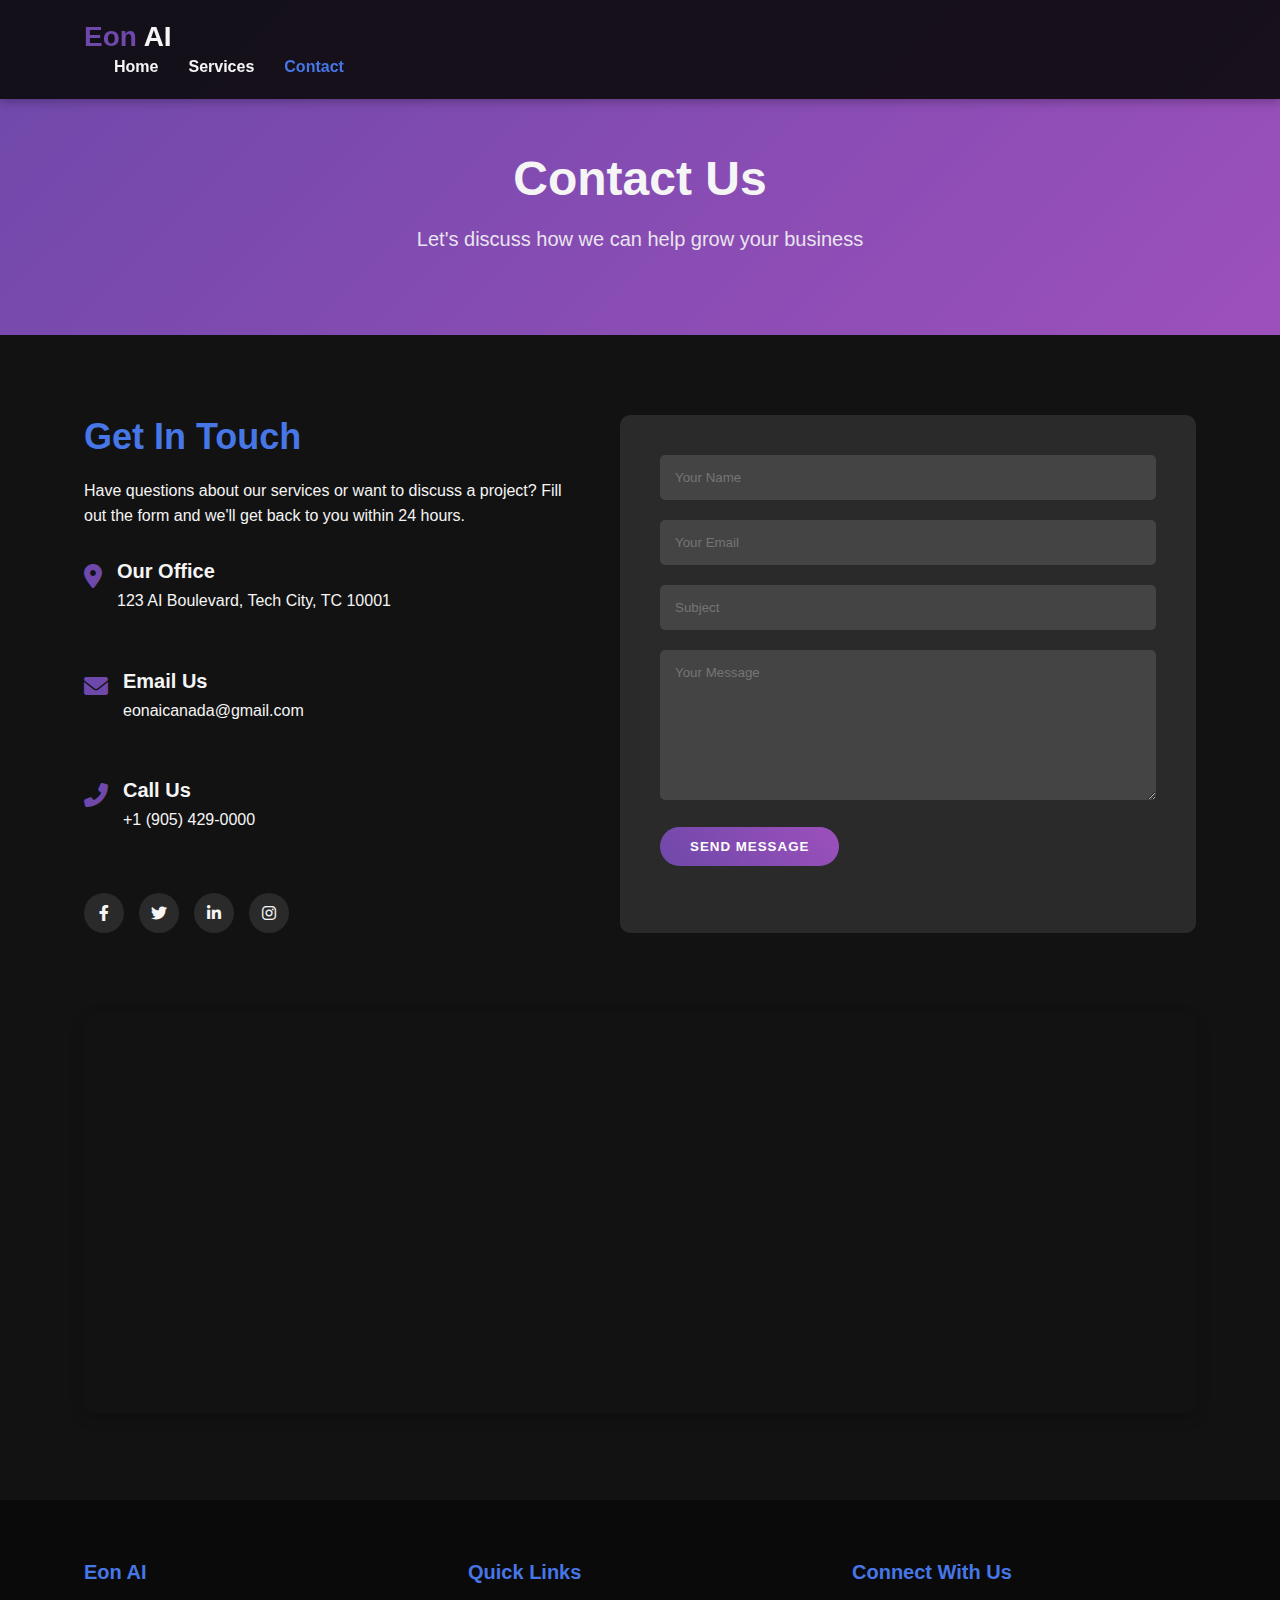
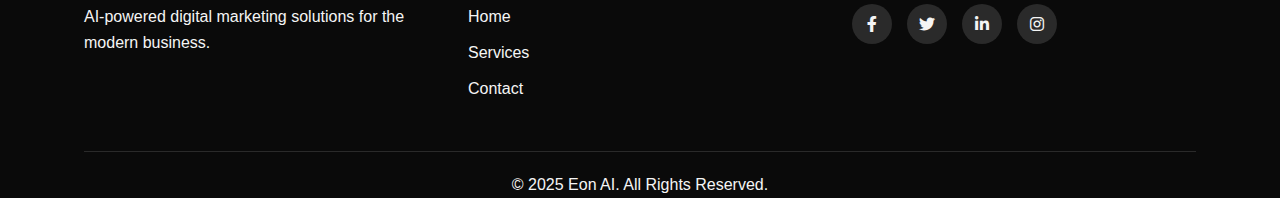
<file: contact.html>
<!DOCTYPE html>
<html lang="en">
<head>
    <meta charset="UTF-8">
    <meta name="viewport" content="width=device-width, initial-scale=1.0">
    <title>Contact Us - Eon AI</title>
    <link rel="stylesheet" href="styles.css">
    <link rel="stylesheet" href="https://cdnjs.cloudflare.com/ajax/libs/font-awesome/6.0.0-beta3/css/all.min.css">
</head>
<body>
    <header>
        <div class="container">
            <div class="logo">
                <h1><span>Eon</span> AI</h1>
            </div>
            <nav>
                <ul>
                    <li><a href="index.html">Home</a></li>
                    <li><a href="services.html">Services</a></li>
                    <li><a href="contact.html" class="active">Contact</a></li>
                </ul>
                <div class="menu-toggle">
                    <i class="fas fa-bars"></i>
                </div>
            </nav>
        </div>
    </header>

    <section class="page-hero">
        <div class="container">
            <h1>Contact Us</h1>
            <p>Let's discuss how we can help grow your business</p>
        </div>
    </section>

    <section class="contact">
        <div class="container">
            <div class="contact-info">
                <h2>Get In Touch</h2>
                <p>Have questions about our services or want to discuss a project? Fill out the form and we'll get back to you within 24 hours.</p>
                
                <div class="info-item">
                    <i class="fas fa-map-marker-alt"></i>
                    <div>
                        <h3>Our Office</h3>
                        <p>123 AI Boulevard, Tech City, TC 10001</p>
                    </div>
                </div>
                
                <div class="info-item">
                    <i class="fas fa-envelope"></i>
                    <div>
                        <h3>Email Us</h3>
                        <p>eonaicanada@gmail.com</p>
                    </div>
                </div>
                
                <div class="info-item">
                    <i class="fas fa-phone-alt"></i>
                    <div>
                        <h3>Call Us</h3>
                        <p>+1 (905) 429-0000</p>
                    </div>
                </div>
                
                <div class="social-links">
                    <a href="#"><i class="fab fa-facebook-f"></i></a>
                    <a href="#"><i class="fab fa-twitter"></i></a>
                    <a href="#"><i class="fab fa-linkedin-in"></i></a>
                    <a href="#"><i class="fab fa-instagram"></i></a>
                </div>
            </div>
            
            <div class="contact-form">
                <form>
                    <div class="form-group">
                        <input type="text" placeholder="Your Name" required>
                    </div>
                    <div class="form-group">
                        <input type="email" placeholder="Your Email" required>
                    </div>
                    <div class="form-group">
                        <input type="text" placeholder="Subject">
                    </div>
                    <div class="form-group">
                        <textarea placeholder="Your Message" rows="5" required></textarea>
                    </div>
                    <button type="submit" class="btn">Send Message</button>
                </form>
            </div>
        </div>
    </section>

    <section class="map">
        <div class="container">
            <iframe src="https://www.google.com/maps/embed?pb=!1m18!1m12!1m3!1d2048.1060281281893!2d78.02636955721148!3d30.308576340144413!2m3!1f0!2f0!3f0!3m2!1i1024!2i768!4f13.1!3m3!1m2!1s0x39092985fbc6fc49%3A0x7fd1f1add4d661a9!2s825G%2BG7Q%2C%20Vishwakarma%20Colony%2C%20Bhandari%20Bagh%2C%20Dehradun%2C%20Uttarakhand%20248001!5e0!3m2!1sen!2sin!4v1743414278034!5m2!1sen!2sin" allowfullscreen="" loading="lazy"></iframe>
        </div>
    </section>

    <footer>
        <div class="container">
            <div class="footer-content">
                <div class="footer-section">
                    <h3>Eon AI</h3>
                    <p>AI-powered digital marketing solutions for the modern business.</p>
                </div>
                <div class="footer-section">
                    <h3>Quick Links</h3>
                    <ul>
                        <li><a href="index.html">Home</a></li>
                        <li><a href="services.html">Services</a></li>
                        <li><a href="contact.html">Contact</a></li>
                    </ul>
                </div>
                <div class="footer-section">
                    <h3>Connect With Us</h3>
                    <div class="social-icons">
                        <a href="#"><i class="fab fa-facebook-f"></i></a>
                        <a href="#"><i class="fab fa-twitter"></i></a>
                        <a href="#"><i class="fab fa-linkedin-in"></i></a>
                        <a href="#"><i class="fab fa-instagram"></i></a>
                    </div>
                </div>
            </div>
            <div class="footer-bottom">
                <p>&copy; 2025 Eon AI. All Rights Reserved.</p>
            </div>
        </div>
    </footer>

    <script>
        document.querySelector('.menu-toggle').addEventListener('click', function() {
            document.querySelector('nav ul').classList.toggle('active');
        });
    </script>
</body>
</html>
</file>
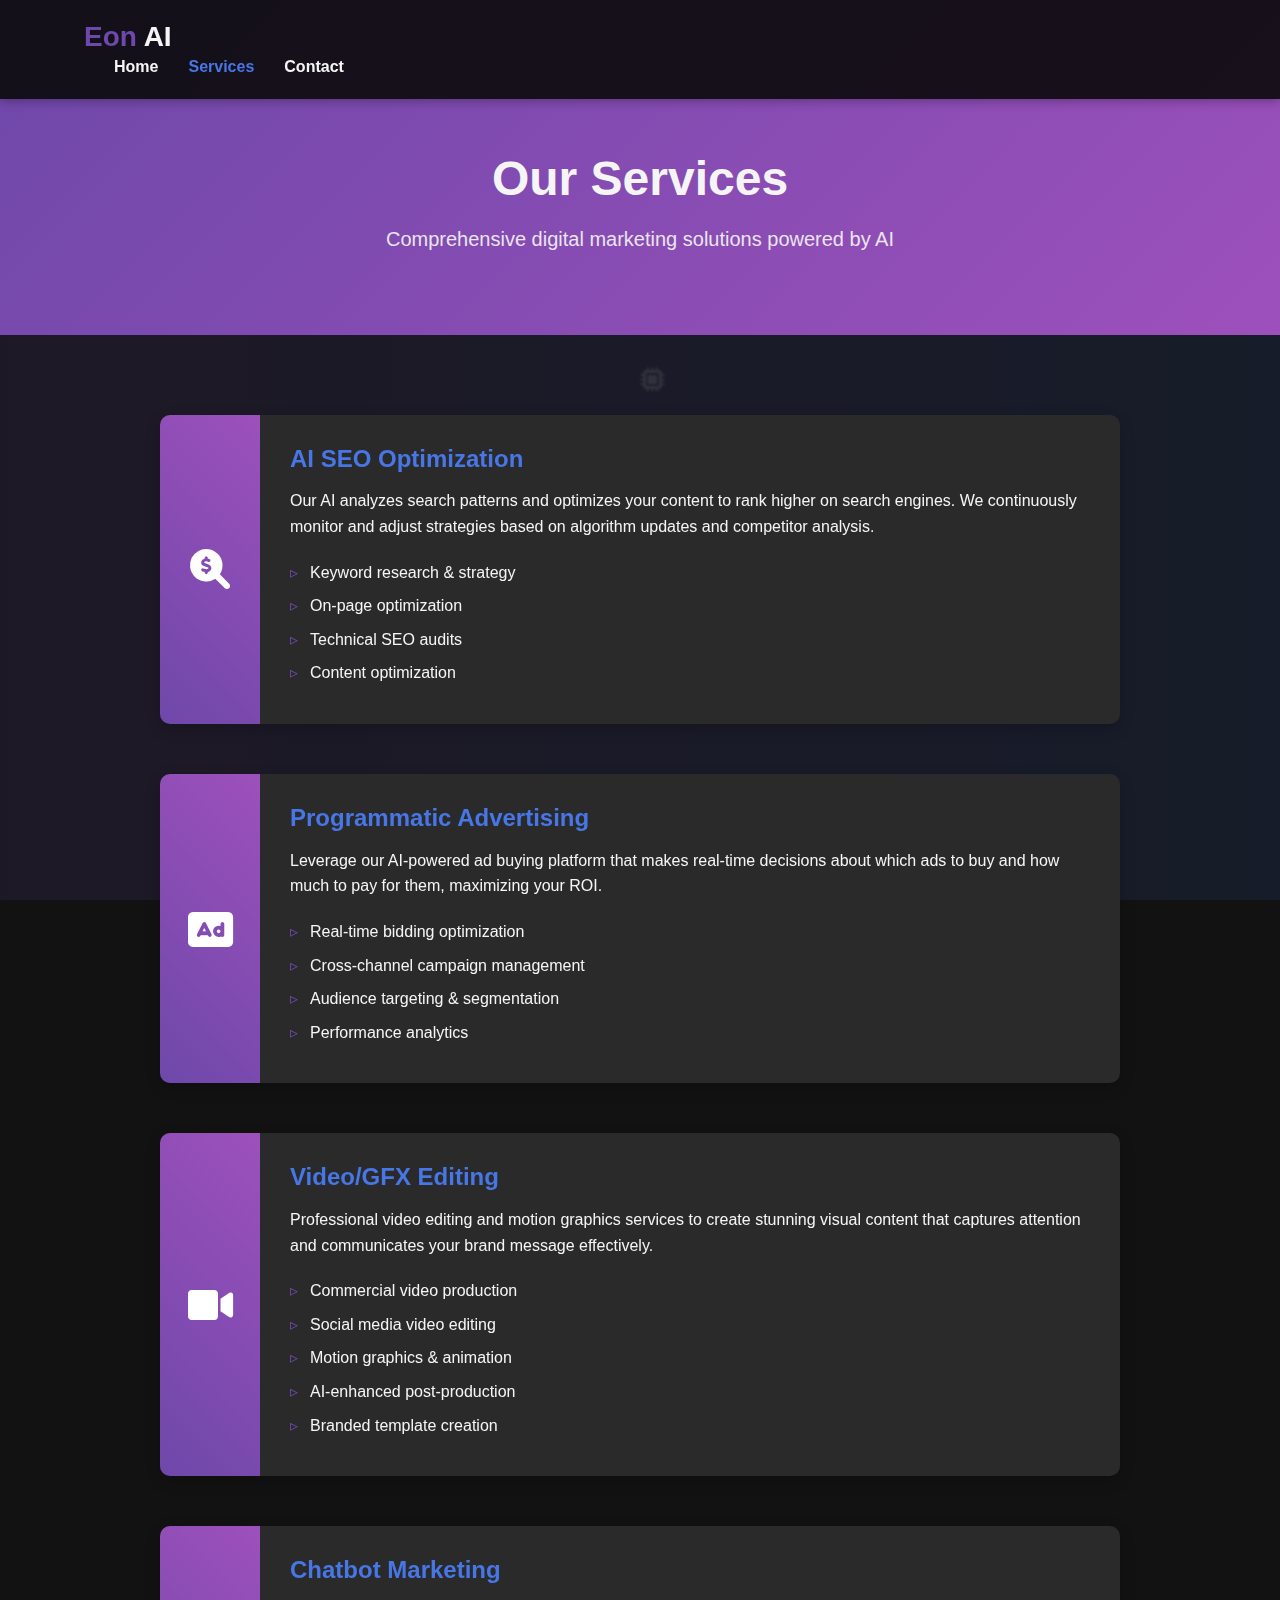
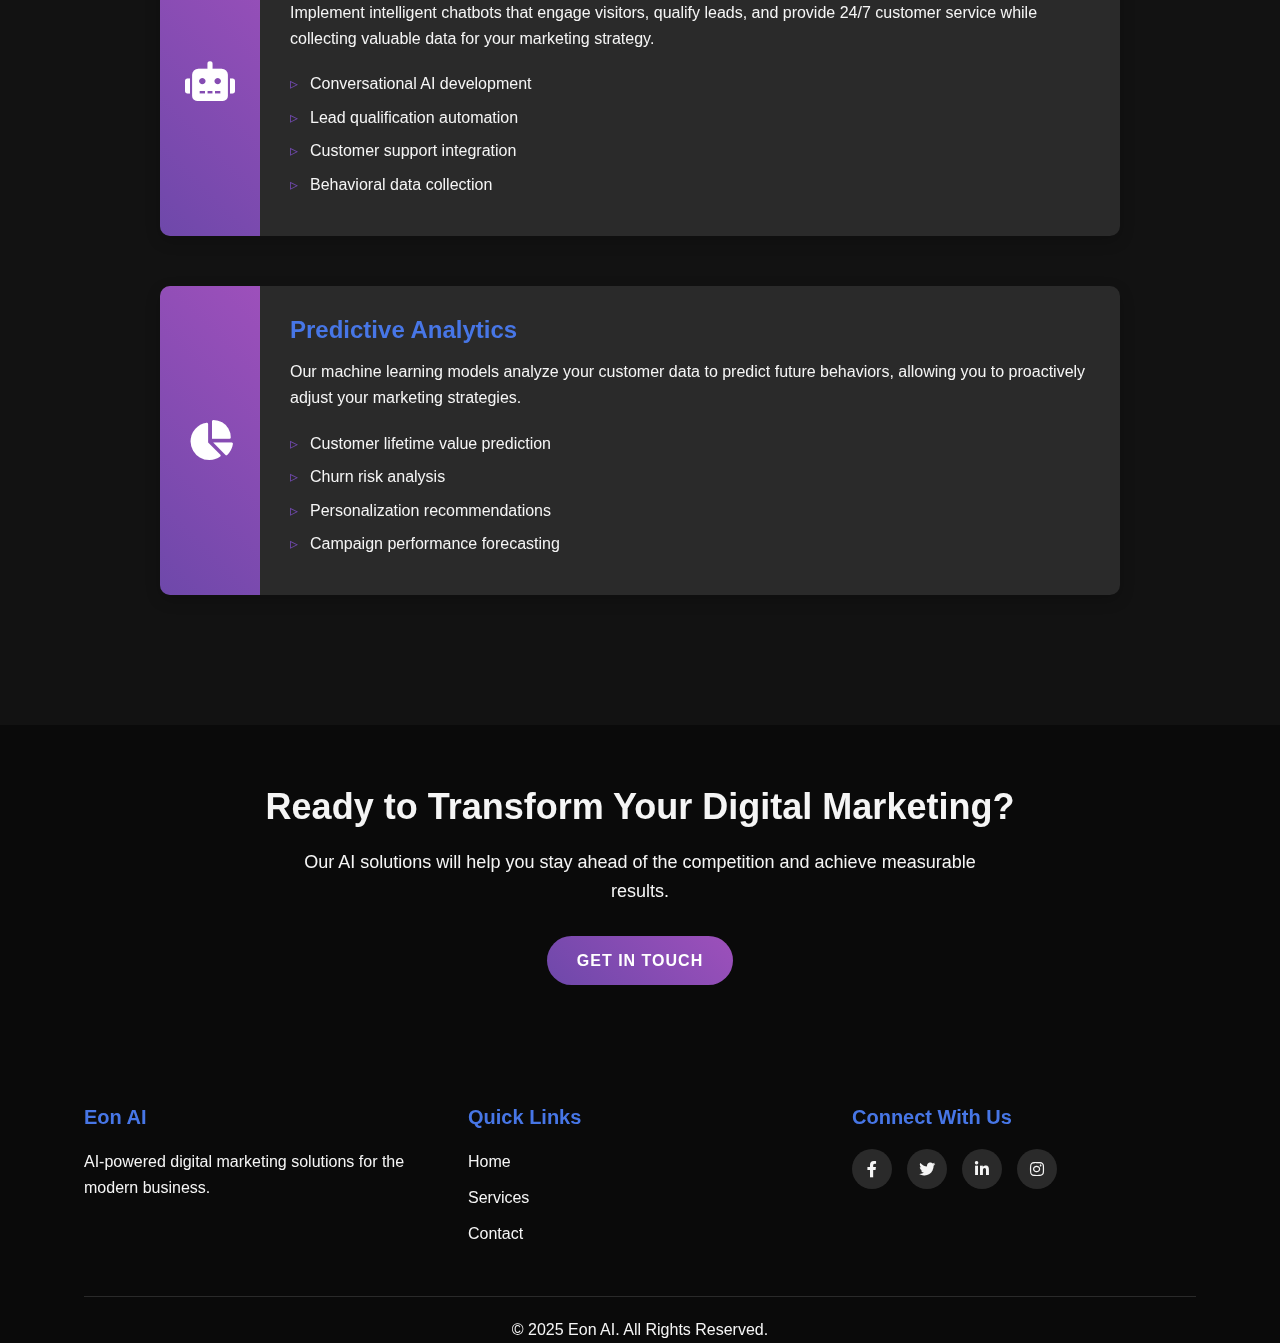
<file: services.html>
<!DOCTYPE html>
<html lang="en">
<head>
    <meta charset="UTF-8">
    <meta name="viewport" content="width=device-width, initial-scale=1.0">
    <title>Our Services - Eon AI</title>
    <link rel="stylesheet" href="styles.css">
    <link rel="stylesheet" href="https://cdnjs.cloudflare.com/ajax/libs/font-awesome/6.0.0-beta3/css/all.min.css">
    <style>
        /* Add these new styles to your existing CSS */
        body {
            position: relative;
            overflow-x: hidden;
        }
        
        /* Animated gradient waves */
        .wave-bg {
            position: fixed;
            bottom: 0;
            left: 0;
            width: 100%;
            height: 100%;
            z-index: -2;
            opacity: 0.15;
        }
        
        .wave {
            position: absolute;
            bottom: 0;
            left: 0;
            width: 200%;
            height: 100%;
            background: linear-gradient(90deg, 
                rgba(110, 72, 170, 0.8) 0%, 
                rgba(71, 118, 230, 0.6) 50%, 
                rgba(110, 72, 170, 0.8) 100%);
            animation: wave 15s linear infinite;
        }
        
        .wave:nth-child(2) {
            animation-delay: -5s;
            opacity: 0.5;
        }
        
        .wave:nth-child(3) {
            animation-delay: -10s;
            opacity: 0.3;
        }
        
        @keyframes wave {
            0% { transform: translateX(0); }
            100% { transform: translateX(-50%); }
        }
        
        /* Floating AI elements */
        .floating-elements {
            position: fixed;
            top: 0;
            left: 0;
            width: 100%;
            height: 100%;
            z-index: -1;
            overflow: hidden;
        }
        
        .floating-element {
            position: absolute;
            opacity: 0.1;
            filter: blur(1px);
        }
        
        .floating-element:nth-child(1) {
            top: 20%;
            left: 10%;
            font-size: 30px;
            animation: float 15s ease-in-out infinite;
        }
        
        .floating-element:nth-child(2) {
            top: 60%;
            left: 80%;
            font-size: 40px;
            animation: float 18s ease-in-out infinite reverse;
        }
        
        .floating-element:nth-child(3) {
            top: 40%;
            left: 50%;
            font-size: 25px;
            animation: float 12s ease-in-out infinite;
        }
        
        .floating-element:nth-child(4) {
            top: 80%;
            left: 30%;
            font-size: 35px;
            animation: float 20s ease-in-out infinite reverse;
        }
        
        @keyframes float {
            0%, 100% { transform: translateY(0) rotate(0deg); }
            50% { transform: translateY(-40px) rotate(5deg); }
        }
        
        /* Glow effect for service cards */
        .service:hover {
            box-shadow: 0 0 25px rgba(110, 72, 170, 0.4);
        }
    </style>
</head>
<body>
    <!-- New background elements -->
    <div class="wave-bg">
        <div class="wave"></div>
        <div class="wave"></div>
        <div class="wave"></div>
    </div>
    
    <div class="floating-elements">
        <div class="floating-element"><i class="fas fa-robot"></i></div>
        <div class="floating-element"><i class="fas fa-brain"></i></div>
        <div class="floating-element"><i class="fas fa-microchip"></i></div>
        <div class="floating-element"><i class="fas fa-chart-network"></i></div>
    </div>

    <header>
        <div class="container">
            <div class="logo">
                <h1><span>Eon</span> AI</h1>
            </div>
            <nav>
                <ul>
                    <li><a href="index.html">Home</a></li>
                    <li><a href="services.html" class="active">Services</a></li>
                    <li><a href="contact.html">Contact</a></li>
                </ul>
                <div class="menu-toggle">
                    <i class="fas fa-bars"></i>
                </div>
            </nav>
        </div>
    </header>

    <section class="page-hero">
        <div class="container">
            <h1>Our Services</h1>
            <p>Comprehensive digital marketing solutions powered by AI</p>
        </div>
    </section>

    <section class="services">
        <div class="container">
            <div class="service">
                <div class="service-icon">
                    <i class="fas fa-search-dollar"></i>
                </div>
                <div class="service-content">
                    <h3>AI SEO Optimization</h3>
                    <p>Our AI analyzes search patterns and optimizes your content to rank higher on search engines. We continuously monitor and adjust strategies based on algorithm updates and competitor analysis.</p>
                    <ul>
                        <li>Keyword research & strategy</li>
                        <li>On-page optimization</li>
                        <li>Technical SEO audits</li>
                        <li>Content optimization</li>
                    </ul>
                </div>
            </div>
            
            <div class="service">
                <div class="service-icon">
                    <i class="fas fa-ad"></i>
                </div>
                <div class="service-content">
                    <h3>Programmatic Advertising</h3>
                    <p>Leverage our AI-powered ad buying platform that makes real-time decisions about which ads to buy and how much to pay for them, maximizing your ROI.</p>
                    <ul>
                        <li>Real-time bidding optimization</li>
                        <li>Cross-channel campaign management</li>
                        <li>Audience targeting & segmentation</li>
                        <li>Performance analytics</li>
                    </ul>
                </div>
            </div>

            <div class="service">
                <div class="service-icon">
                    <i class="fas fa-video"></i>
                </div>
                <div class="service-content">
                    <h3>Video/GFX Editing</h3>
                    <p>Professional video editing and motion graphics services to create stunning visual content that captures attention and communicates your brand message effectively.</p>
                    <ul>
                        <li>Commercial video production</li>
                        <li>Social media video editing</li>
                        <li>Motion graphics & animation</li>
                        <li>AI-enhanced post-production</li>
                        <li>Branded template creation</li>
                    </ul>
                </div>
            </div>
            
            <div class="service">
                <div class="service-icon">
                    <i class="fas fa-robot"></i>
                </div>
                <div class="service-content">
                    <h3>Chatbot Marketing</h3>
                    <p>Implement intelligent chatbots that engage visitors, qualify leads, and provide 24/7 customer service while collecting valuable data for your marketing strategy.</p>
                    <ul>
                        <li>Conversational AI development</li>
                        <li>Lead qualification automation</li>
                        <li>Customer support integration</li>
                        <li>Behavioral data collection</li>
                    </ul>
                </div>
            </div>
            
            <div class="service">
                <div class="service-icon">
                    <i class="fas fa-chart-pie"></i>
                </div>
                <div class="service-content">
                    <h3>Predictive Analytics</h3>
                    <p>Our machine learning models analyze your customer data to predict future behaviors, allowing you to proactively adjust your marketing strategies.</p>
                    <ul>
                        <li>Customer lifetime value prediction</li>
                        <li>Churn risk analysis</li>
                        <li>Personalization recommendations</li>
                        <li>Campaign performance forecasting</li>
                    </ul>
                </div>
            </div>
        </div>
    </section>

    <section class="cta">
        <div class="container">
            <h2>Ready to Transform Your Digital Marketing?</h2>
            <p>Our AI solutions will help you stay ahead of the competition and achieve measurable results.</p>
            <a href="contact.html" class="btn">Get in Touch</a>
        </div>
    </section>

    <footer>
        <div class="container">
            <div class="footer-content">
                <div class="footer-section">
                    <h3>Eon AI</h3>
                    <p>AI-powered digital marketing solutions for the modern business.</p>
                </div>
                <div class="footer-section">
                    <h3>Quick Links</h3>
                    <ul>
                        <li><a href="index.html">Home</a></li>
                        <li><a href="services.html">Services</a></li>
                        <li><a href="contact.html">Contact</a></li>
                    </ul>
                </div>
                <div class="footer-section">
                    <h3>Connect With Us</h3>
                    <div class="social-icons">
                        <a href="#"><i class="fab fa-facebook-f"></i></a>
                        <a href="#"><i class="fab fa-twitter"></i></a>
                        <a href="#"><i class="fab fa-linkedin-in"></i></a>
                        <a href="#"><i class="fab fa-instagram"></i></a>
                    </div>
                </div>
            </div>
            <div class="footer-bottom">
                <p>&copy; 2025 Eon AI. All Rights Reserved.</p>
            </div>
        </div>
    </footer>

    <script>
        document.querySelector('.menu-toggle').addEventListener('click', function() {
            document.querySelector('nav ul').classList.toggle('active');
        });
    </script>
</body>
</html>
</file>
<file: styles.css>
/* Global Styles */
:root {
    --primary-color: #6e48aa;
    --secondary-color: #9d50bb;
    --accent-color: #4776e6;
    --dark-color: #121212;
    --darker-color: #0a0a0a;
    --light-color: #f5f5f5;
    --gray-color: #2a2a2a;
    --light-gray: #444;
    --font-main: 'Segoe UI', Tahoma, Geneva, Verdana, sans-serif;
}

* {
    margin: 0;
    padding: 0;
    box-sizing: border-box;
}

body {
    font-family: var(--font-main);
    background-color: var(--dark-color);
    color: var(--light-color);
    line-height: 1.6;
}

.container {
    width: 90%;
    max-width: 1200px;
    margin: 0 auto;
    padding: 0 20px;
}

h1, h2, h3, h4, h5, h6 {
    font-weight: 700;
    line-height: 1.2;
}

a {
    text-decoration: none;
    color: var(--light-color);
    transition: all 0.3s ease;
}

a:hover {
    color: var(--accent-color);
}

.btn {
    display: inline-block;
    background: linear-gradient(45deg, var(--primary-color), var(--secondary-color));
    color: white;
    padding: 12px 30px;
    border-radius: 30px;
    font-weight: 600;
    text-transform: uppercase;
    letter-spacing: 1px;
    transition: all 0.3s ease;
    border: none;
    cursor: pointer;
}

.btn:hover {
    background: linear-gradient(45deg, var(--secondary-color), var(--primary-color));
    transform: translateY(-3px);
    box-shadow: 0 10px 20px rgba(0, 0, 0, 0.2);
}

section {
    padding: 80px 0;
}

/* Header Styles */
header {
    background-color: rgba(10, 10, 10, 0.9);
    position: fixed;
    width: 100%;
    z-index: 1000;
    padding: 20px 0;
    box-shadow: 0 2px 10px rgba(0, 0, 0, 0.3);
}

.logo h1 {
    font-size: 28px;
    font-weight: 800;
}

.logo h1 span {
    color: var(--primary-color);
}

nav ul {
    display: flex;
    list-style: none;
}

nav ul li {
    margin-left: 30px;
}

nav ul li a {
    font-weight: 600;
    position: relative;
}

nav ul li a::after {
    content: '';
    position: absolute;
    width: 0;
    height: 2px;
    background: var(--accent-color);
    bottom: -5px;
    left: 0;
    transition: width 0.3s ease;
}

nav ul li a:hover::after {
    width: 100%;
}

nav ul li a.active {
    color: var(--accent-color);
}

.menu-toggle {
    display: none;
    cursor: pointer;
    font-size: 24px;
}

/* Hero Section */
.hero {
    height: 100vh;
    display: flex;
    align-items: center;
    background: linear-gradient(rgba(18, 18, 18, 0.7), rgba(18, 18, 18, 0.7)), url('https://images.unsplash.com/photo-1620712943543-bcc4688e7485?ixlib=rb-1.2.1&auto=format&fit=crop&w=1350&q=80') no-repeat center center/cover;
    text-align: center;
    color: white;
    position: relative;
    overflow: hidden;
}

.hero h2 {
    font-size: 24px;
    margin-bottom: 20px;
    color: var(--accent-color);
}

.hero h1 {
    font-size: 60px;
    margin-bottom: 20px;
    line-height: 1.2;
}

.hero p {
    font-size: 20px;
    max-width: 700px;
    margin: 0 auto 30px;
}

/* About Section */
.about {
    background-color: var(--darker-color);
}

.about .container {
    display: flex;
    align-items: center;
    justify-content: space-between;
    flex-wrap: wrap;
}

.about-content {
    flex: 1;
    min-width: 300px;
    padding-right: 40px;
}

.about-content h2 {
    font-size: 36px;
    margin-bottom: 20px;
    color: var(--accent-color);
}

.about-content p {
    margin-bottom: 15px;
}

.about-image {
    flex: 1;
    min-width: 300px;
    position: relative;
    height: 400px;
}

.glowing-box {
    width: 100%;
    height: 100%;
    background: linear-gradient(45deg, var(--primary-color), var(--secondary-color));
    border-radius: 10px;
    position: relative;
    box-shadow: 0 0 20px rgba(110, 72, 170, 0.5);
    animation: glow 3s infinite alternate;
}
/* Glowing Box with Logo */
.glowing-box {
    width: 100%;
    height: 100%;
    background: linear-gradient(45deg, var(--primary-color), var(--secondary-color));
    border-radius: 10px;
    position: relative;
    box-shadow: 0 0 20px rgba(110, 72, 170, 0.5);
    animation: glow 3s infinite alternate;
    display: flex;
    align-items: center;
    justify-content: center;
    overflow: hidden;
}

/* Add this to your existing glowing-box styles */
.logo-in-box {
    width: 60%;
    max-width: 300px;
    height: auto;
    filter: 
        drop-shadow(0 0 10px rgba(255, 255, 255, 0.7))
        drop-shadow(0 0 20px var(--primary-color));
    z-index: 2;
    transition: all 0.5s ease;
    animation: float 6s ease-in-out infinite, pulse 4s ease infinite;
}

@keyframes float {
    0%, 100% {
        transform: translateY(0) scale(1);
    }
    50% {
        transform: translateY(-10px) scale(1.03);
    }
}

@keyframes pulse {
    0%, 100% {
        filter: 
            drop-shadow(0 0 10px rgba(255, 255, 255, 0.7))
            drop-shadow(0 0 20px var(--primary-color));
    }
    50% {
        filter: 
            drop-shadow(0 0 15px rgba(255, 255, 255, 0.9))
            drop-shadow(0 0 30px var(--secondary-color))
            drop-shadow(0 0 40px rgba(110, 72, 170, 0.5));
    }
}

.glowing-box:hover .logo-in-box {
    animation: float 3s ease-in-out infinite, pulse 2s ease infinite;
    transform: scale(1.05) rotate(2deg);
}
.glowing-box {
    /* Keep your existing styles */
    animation: glow 3s infinite alternate, boxFloat 8s ease-in-out infinite;
}
@media (max-width: 768px) {
    .logo-in-box {
        animation: float 8s ease-in-out infinite, pulse 6s ease infinite;
        width: 70%;
    }
    
    @keyframes float {
        0%, 100% {
            transform: translateY(0) scale(1);
        }
        50% {
            transform: translateY(-5px) scale(1.02);
        }
    }
}

@keyframes boxFloat {
    0%, 100% {
        transform: translateY(0);
    }
    50% {
        transform: translateY(-10px);
    }
}

@keyframes rotate {
    0% {
        transform: rotate(0deg);
    }
    100% {
        transform: rotate(360deg);
    }
}

/* Hover effect */
.glowing-box:hover .logo-in-box {
    transform: scale(1.05);
}

/* Responsive adjustments */
@media (max-width: 768px) {
    .logo-in-box {
        width: 70%;
    }
}

@media (max-width: 576px) {
    .logo-in-box {
        width: 80%;
    }
}

@keyframes glow {
    0% {
        box-shadow: 0 0 20px rgba(110, 72, 170, 0.5);
    }
    100% {
        box-shadow: 0 0 30px rgba(110, 72, 170, 0.8), 0 0 40px rgba(110, 72, 170, 0.6);
    }
}

/* Features Section */
.features h2 {
    text-align: center;
    font-size: 36px;
    margin-bottom: 60px;
    color: var(--accent-color);
}

.features-grid {
    display: grid;
    grid-template-columns: repeat(auto-fit, minmax(300px, 1fr));
    gap: 30px;
}

.feature {
    background-color: var(--gray-color);
    padding: 40px 30px;
    border-radius: 10px;
    text-align: center;
    transition: transform 0.3s ease, box-shadow 0.3s ease;
}

.feature:hover {
    transform: translateY(-10px);
    box-shadow: 0 15px 30px rgba(0, 0, 0, 0.3);
}

.feature i {
    font-size: 50px;
    margin-bottom: 20px;
    color: var(--primary-color);
    background: linear-gradient(45deg, var(--primary-color), var(--secondary-color));
    -webkit-background-clip: text;
    -webkit-text-fill-color: transparent;
}

.feature h3 {
    margin-bottom: 15px;
    font-size: 22px;
}

/* Page Hero */
.page-hero {
    padding: 150px 0 80px;
    text-align: center;
    background: linear-gradient(135deg, var(--primary-color), var(--secondary-color));
}

.page-hero h1 {
    font-size: 48px;
    margin-bottom: 15px;
}

.page-hero p {
    font-size: 20px;
    opacity: 0.9;
}

/* Services Page */
.services .container {
    max-width: 1000px;
}

.service {
    display: flex;
    margin-bottom: 50px;
    background-color: var(--gray-color);
    border-radius: 10px;
    overflow: hidden;
    box-shadow: 0 5px 15px rgba(0, 0, 0, 0.2);
}

.service-icon {
    flex: 0 0 100px;
    background: linear-gradient(45deg, var(--primary-color), var(--secondary-color));
    display: flex;
    align-items: center;
    justify-content: center;
    color: white;
    font-size: 40px;
}

.service-content {
    flex: 1;
    padding: 30px;
}

.service-content h3 {
    font-size: 24px;
    margin-bottom: 15px;
    color: var(--accent-color);
}

.service-content p {
    margin-bottom: 15px;
}

.service-content ul {
    margin-top: 20px;
    list-style: none;
}

.service-content ul li {
    margin-bottom: 8px;
    position: relative;
    padding-left: 20px;
}

.service-content ul li::before {
    content: '▹';
    position: absolute;
    left: 0;
    color: var(--primary-color);
}

.cta {
    text-align: center;
    background-color: var(--darker-color);
    padding: 60px 0;
}

.cta h2 {
    font-size: 36px;
    margin-bottom: 20px;
}

.cta p {
    max-width: 700px;
    margin: 0 auto 30px;
    font-size: 18px;
}

/* Contact Page */
.contact .container {
    display: flex;
    flex-wrap: wrap;
    gap: 40px;
}

.contact-info {
    flex: 1;
    min-width: 300px;
}

.contact-info h2 {
    font-size: 36px;
    margin-bottom: 20px;
    color: var(--accent-color);
}

.contact-info p {
    margin-bottom: 30px;
}

.info-item {
    display: flex;
    align-items: flex-start;
    margin-bottom: 25px;
}

.info-item i {
    font-size: 24px;
    color: var(--primary-color);
    margin-right: 15px;
    margin-top: 5px;
}

.info-item h3 {
    font-size: 20px;
    margin-bottom: 5px;
}

.social-links {
    display: flex;
    gap: 15px;
    margin-top: 30px;
}

.social-links a {
    display: flex;
    align-items: center;
    justify-content: center;
    width: 40px;
    height: 40px;
    border-radius: 50%;
    background-color: var(--gray-color);
    transition: all 0.3s ease;
}

.social-links a:hover {
    background-color: var(--primary-color);
    transform: translateY(-3px);
}

.contact-form {
    flex: 1;
    min-width: 300px;
    background-color: var(--gray-color);
    padding: 40px;
    border-radius: 10px;
}

.form-group {
    margin-bottom: 20px;
}

.form-group input,
.form-group textarea {
    width: 100%;
    padding: 15px;
    background-color: var(--light-gray);
    border: none;
    border-radius: 5px;
    color: white;
    font-family: var(--font-main);
}

.form-group textarea {
    resize: vertical;
    min-height: 150px;
}

.map {
    padding-top: 0;
}

.map iframe {
    width: 100%;
    height: 400px;
    border: none;
    border-radius: 10px;
    box-shadow: 0 5px 15px rgba(0, 0, 0, 0.2);
}

/* Footer */
footer {
    background-color: var(--darker-color);
    padding: 60px 0 0;
}

.footer-content {
    display: flex;
    flex-wrap: wrap;
    gap: 40px;
    margin-bottom: 40px;
}

.footer-section {
    flex: 1;
    min-width: 250px;
}

.footer-section h3 {
    font-size: 20px;
    margin-bottom: 20px;
    color: var(--accent-color);
}

.footer-section ul {
    list-style: none;
}

.footer-section ul li {
    margin-bottom: 10px;
}

.footer-section ul li a:hover {
    color: var(--primary-color);
}

.social-icons {
    display: flex;
    gap: 15px;
}

.social-icons a {
    display: flex;
    align-items: center;
    justify-content: center;
    width: 40px;
    height: 40px;
    border-radius: 50%;
    background-color: var(--gray-color);
    transition: all 0.3s ease;
}

.social-icons a:hover {
    background-color: var(--primary-color);
    transform: translateY(-3px);
}

.footer-bottom {
    text-align: center;
    padding-top: 20px;
    border-top: 1px solid var(--gray-color);
}

/* Responsive Styles */
@media (max-width: 992px) {
    .hero h1 {
        font-size: 48px;
    }
    
    .about-content {
        padding-right: 0;
        margin-bottom: 40px;
    }
}

@media (max-width: 768px) {
    .menu-toggle {
        display: block;
    }
    
    nav ul {
        position: absolute;
        top: 100%;
        left: 0;
        width: 100%;
        background-color: var(--darker-color);
        flex-direction: column;
        align-items: center;
        padding: 20px 0;
        clip-path: polygon(0 0, 100% 0, 100% 0, 0 0);
        transition: all 0.5s ease;
    }
    
    nav ul.active {
        clip-path: polygon(0 0, 100% 0, 100% 100%, 0 100%);
    }
    
    nav ul li {
        margin: 15px 0;
    }
    
    .hero h1 {
        font-size: 36px;
    }
    
    .hero p {
        font-size: 18px;
    }
    
    .service {
        flex-direction: column;
    }
    
    .service-icon {
        flex: 0 0 auto;
        padding: 20px 0;
    }
}

@media (max-width: 576px) {
    .hero h1 {
        font-size: 32px;
    }
    
    .hero h2 {
        font-size: 20px;
    }
    
    section {
        padding: 60px 0;
    }
    
    .page-hero h1 {
        font-size: 36px;
    }
    
    .contact-form {
        padding: 30px 20px;
    }
}
</file>
